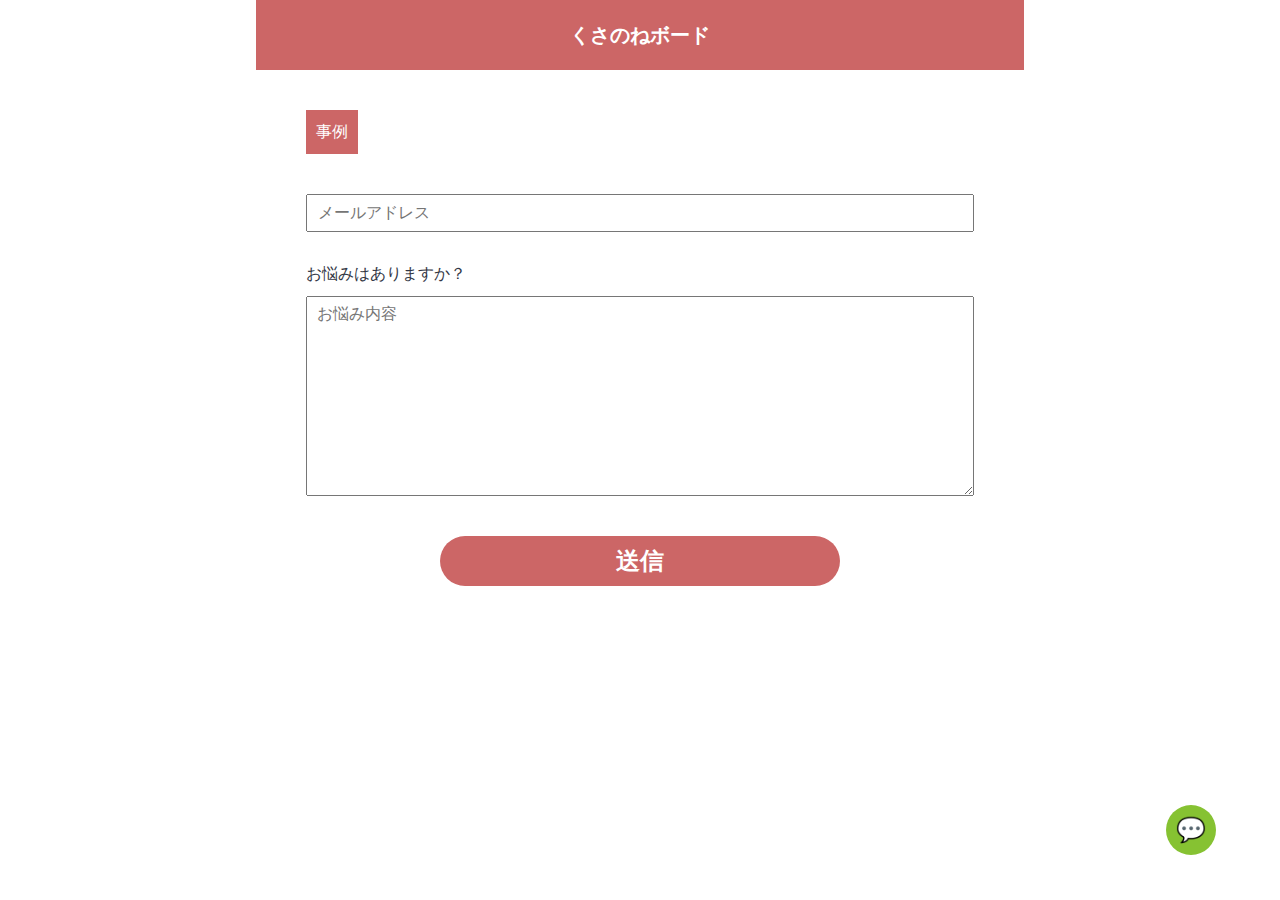
<file: index.html>
<!DOCTYPE html>
<html lang="ja">
  <head>
    <meta name="viewport" content="width=device-width, minimum-scale=1.0, initial-scale=1, user-scalable=no" />
    <meta charset="UTF-8" />
    <link href="https://fonts.googleapis.com/css2?family=Noto+Sans+JP:wght@400;700&display=swap" rel="stylesheet">
    <link rel="stylesheet" href="./sass/css/index.css">
    <link rel="stylesheet" href="./sass/css/reset.css">
    <title>くさのねボード</title>

  <style>
  #chatbotFrame {
    display: none;
    position: absolute;
    bottom: 5%;
    right: 7%;
    width: 45%;
    height: 80%;
    border: none;
    box-shadow: 0 0 10px rgba(0, 0, 0, 0.3);
    border-radius: 5px;
    background-color: white;
    z-index: 9999;
  }
  #chatbotButton {
      position: absolute;
      bottom: 5%;
      right: 5%;
      background-color: #86C232;
      /* background: transparent; */
      border: none;
      border-radius: 50%;
      width: 50px;
      height: 50px;
      color: white;
      font-size: 24px;
      cursor: pointer;
      z-index: 10000;
      transition: transform 0.2s;
  }
  #chatbotButton:hover {
      transform: scale(1.1); /* Apply a scale transformation on hover */
  }
  </style>
  </head>

  <body>
    <div class="wrapper">
      <div class="container">
        <div class="header"><div class="header__title">くさのねボード</div></div>

        <!-- <div class="form__wrapper"> -->
        <div class="form__wrapper">
          <div class="topics" id="topics">
            <div class="topics__title">事例</div>
            <ul class="topics__contents"></ul>
          </div>
          <form 
            class="c-form"
            method="POST"
            onsubmit="submitted=true"
            target="hidden_iframe"
          >
            <div class="c-form__item">
              <label class="c-form__label none" for="email">メールアドレス</label>
              <input
                class="c-form__item__input"
                id="email"
                name="email"
                placeholder="メールアドレス"
                type="email"
                required="required"
              />
            </div>
  
            <div class="c-form__item">
              <label class="c-form__label" for="query">お悩みはありますか？</label>
              <textarea
                class="c-form__item__textarea"
                id="query"
                name="query"
                placeholder="お悩み内容"
                required="required"
              ></textarea>
            </div>
  
            <button type="submit" class="c-form__submit" onclick="callAPI(document.getElementById('email').value,document.getElementById('query').value)">送信</button>
          </form>
        </div>

        <iframe
          name="hidden_iframe"
          id="hidden_iframe"
          style="display: none"
          onload="if(submitted){window.location='./thanks.html';}"
        ></iframe>

        <iframe id="chatbotFrame" src="https://inhousechatb.azurewebsites.net/"></iframe>
        <button title="チャットボット" id="chatbotButton" onclick="toggleChatbot()">&#x1F4AC</button>
      
      </div>
    </div>

    <script>

      function toggleChatbot() {
        if ( document.getElementById("chatbotFrame").style.display === "none" || chatbotFrame.style.display === "") {
            document.getElementById("chatbotFrame").style.display = "block";
            // Add a click event listener to the document to close the chatbot when clicking outside
            document.addEventListener("click", closeChatbotOutside);
        } else {
            document.getElementById("chatbotFrame").style.display = "none";
            // Remove the click event listener when the chatbot is closed
            document.removeEventListener("click", closeChatbotOutside);
        }
      }

      // Function to close the chatbot when clicking outside
      function closeChatbotOutside(event) {
          if (!chatbotFrame.contains(event.target) && event.target !== chatbotButton) {
              chatbotFrame.style.display = "none";
              document.removeEventListener("click", closeChatbotOutside);
          }
      }


      // callAPI function that takes the email and query numbers as parameters
      var callAPI = (email,query)=>{
          // instantiate a headers object
          var myHeaders = new Headers();
          // add content type header to object
          myHeaders.append("Content-Type", "application/json");
          // using built in JSON utility package turn object to string and store in a variable
          var raw = JSON.stringify({"email":email,"query":query});
          // create a JSON object with parameters for API call and store in a variable
          var requestOptions = {
              method: 'POST',
              headers: myHeaders,
              body: raw,
              redirect: 'follow'
          };
          // make API call with parameters and use promises to get response
          fetch("https://79ixc0fx85.execute-api.ap-northeast-1.amazonaws.com/dev", requestOptions)
          .then(response => response.text())
          // .then(result => alert(JSON.parse(result).body))
          .catch(error => console.log('error', error));
      }
  </script>
  
  
  </body>
</html>
</file>
<file: sass/css/index.css>
html {
  scroll-behavior: smooth; }

input, textarea {
  padding: 5px 10px; }

.wrapper {
  background-image: url("../../images/bollywood.png");
  background-color: rgba(255, 255, 255, 0.6);
  background-blend-mode: lighten;
  background-size: cover;
  background-attachment: fixed;
  background-position: center center;
  display: flex;
  justify-content: center;
  align-items: center;
  height: 100vh; }
  .wrapper .container {
    display: flex;
    flex-direction: column;
    gap: 40px;
    width: 60%;
    min-width: 375px;
    height: 100%;
    background-color: rgba(255, 255, 255, 0.9); }
    .wrapper .container .header {
      width: 100%;
      padding: 20px;
      text-align: center;
      background-color: #CC6666; }
      .wrapper .container .header__title {
        display: flex;
        justify-content: center;
        align-items: center;
        gap: 20px;
        font-size: 20px;
        font-weight: bold;
        color: white; }
        .wrapper .container .header__title .subtitle {
          font-size: 16px; }
    .wrapper .container .form__wrapper {
      display: flex;
      flex-direction: column;
      gap: 40px;
      padding: 0 50px 20px;
      overflow: auto; }
      .wrapper .container .form__wrapper .topics {
        display: flex;
        gap: 10px; }
        .wrapper .container .form__wrapper .topics__title {
          background-color: #CC6666;
          color: white;
          padding: 10px;
          font-size: 16px;
          word-break: keep-all; }
        .wrapper .container .form__wrapper .topics__contents {
          list-style: initial;
          padding-left: 30px; }
          .wrapper .container .form__wrapper .topics__contents__example .example__link {
            text-decoration: none; }
      .wrapper .container .form__wrapper .c-form {
        display: flex;
        flex-direction: column;
        gap: 30px;
        width: 100%; }
        .wrapper .container .form__wrapper .c-form__item {
          width: 100%;
          display: flex;
          flex-direction: column;
          gap: 10px; }
          .wrapper .container .form__wrapper .c-form__item__input:focus, .wrapper .container .form__wrapper .c-form__item__textarea:focus {
            outline-color: #CC6666; }
          .wrapper .container .form__wrapper .c-form__item__textarea {
            height: 200px; }
        .wrapper .container .form__wrapper .c-form__submit {
          width: 100%;
          max-width: 400px;
          height: 50px;
          margin: 10px auto 0;
          background-color: #CC6666;
          border-radius: 25px;
          border: 0;
          font-size: 24px;
          transition: all 0.3s;
          font-weight: bold;
          color: white;
          cursor: pointer; }
          .wrapper .container .form__wrapper .c-form__submit:hover {
            background: #d7092f; }

.none {
  display: none; }

/*# sourceMappingURL=index.css.map */
</file>
